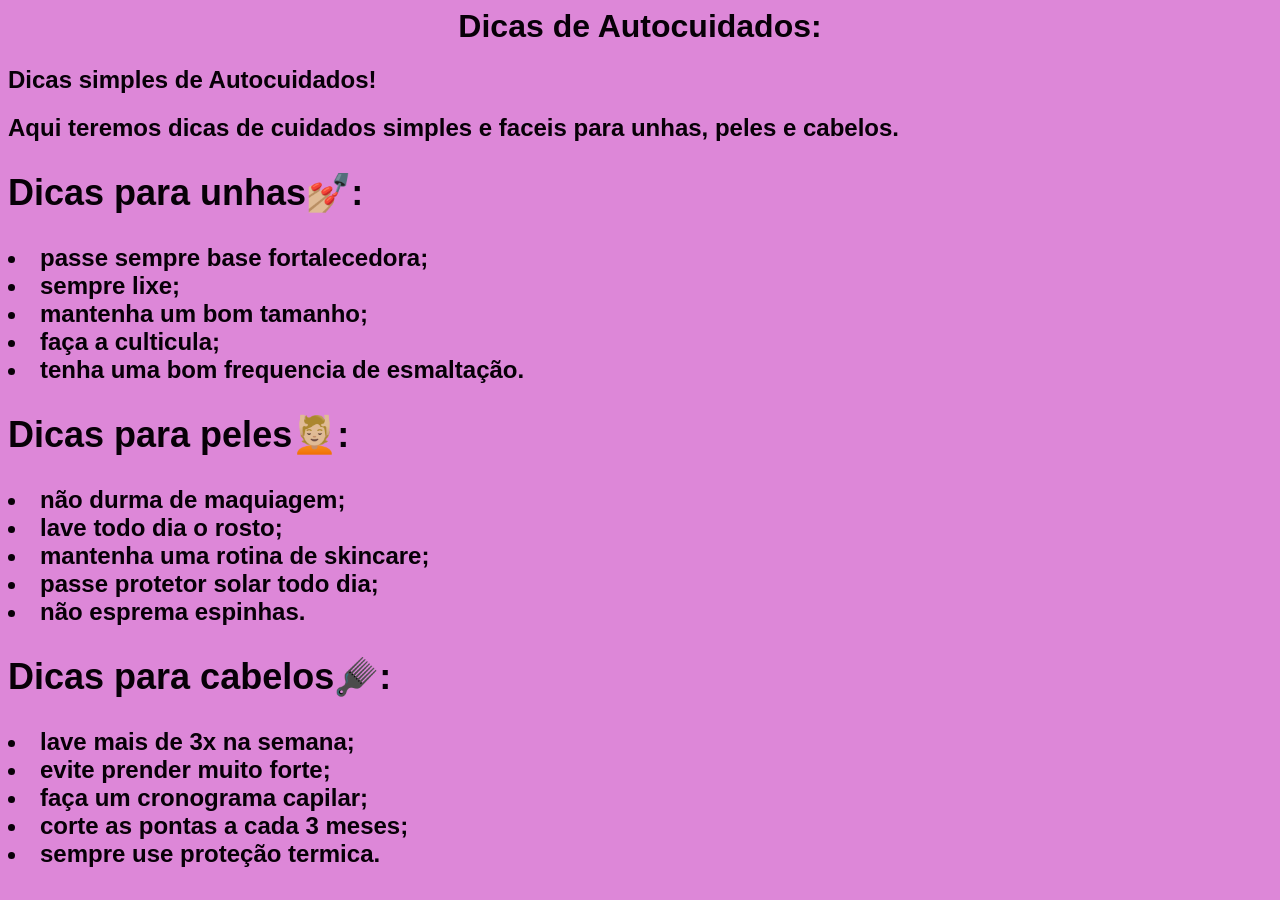
<file: S4_AT1.1_R4_LIMA/index.html>
<DOCTYPE html>
    <html lang="pt-br">
        <head>
    <meta charset="UTF-8"/>
    <meta name="viewport" content="width=device-width, initial-scale=1.0"/>
    <meta name="description" content="Dicas de Autocuidados!"/>

    <title>Dicas de Autocuidados!</title>

        </head>
        <H1><center>Dicas de Autocuidados:</center></H1>

<body style="background-color: rgb(221, 135, 216); color:rgb(8, 0, 8); font-family: Arial, Helvetica, sans-serif;">
    <h2>Dicas simples de Autocuidados!</H2>

        <h2> Aqui teremos dicas de cuidados simples e faceis para unhas, peles e cabelos. <h2>

<section>

<h2> Dicas para unhas💅🏼: </h2>
<li>passe sempre base fortalecedora;</li>
<li>sempre lixe;</li>
<li>mantenha um bom tamanho;</li>
<li>faça a culticula;</li>
<li>tenha uma bom frequencia de esmaltação.</li>


<h2> Dicas para peles💆🏼: </h2>
<li>não durma de maquiagem;</li>
<li>lave todo dia o rosto;</li>
<li>mantenha uma rotina de skincare;</li>
<li>passe protetor solar todo dia;</li>
<li>não esprema espinhas.</li>


<h2> Dicas para cabelos🪮: </h2>
<li>lave mais de 3x na semana;</li>
<li>evite prender muito forte;</li>
<li>faça um cronograma capilar;</li>
<li>corte as pontas a cada 3 meses;</li>
<li>sempre use proteção termica.</li>



</section>


    <body>
    </html>
</file>
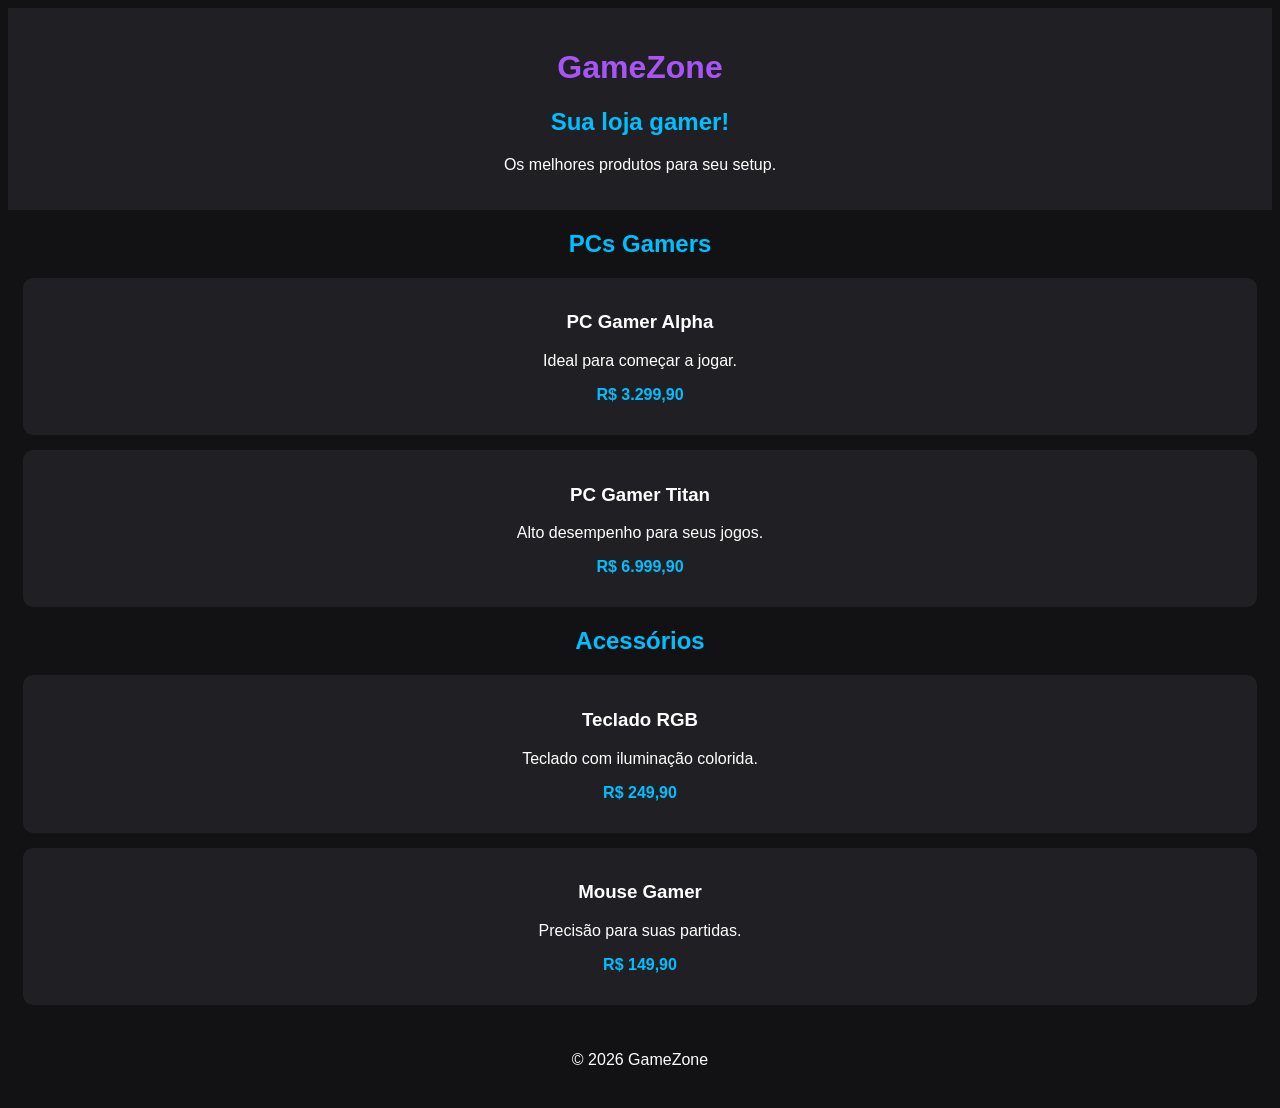
<file: S4_AT2_R4_LIMA/index.html>
<!DOCTYPE html>
<html lang="pt-br">
<head>
    <meta charset="UTF-8">
    <meta name="viewport" content="width=device-width, initial-scale=1.0">
    <title>GameZone</title>

    <style>
        body {
            font-family: Arial;
            background-color: #121214;
            color: white;
            text-align: center;
        }

        header {
            background-color: #202024;
            padding: 20px;
        }

        h1 {
            color: #a855f7;
        }

        h2 {
            color: #00bfff;
        }

        article {
            background-color: #202024;
            margin: 15px;
            padding: 15px;
            border-radius: 10px;
        }

        strong {
            color: #00bfff;
        }

        footer {
            padding: 15px;
        }
    </style>
</head>

<body>

    <header>
        <h1>GameZone</h1>
        <h2>Sua loja gamer!</h2>
        <p>Os melhores produtos para seu setup.</p>
    </header>

    <main>
        <h2>PCs Gamers</h2>

        <article>
            <h3>PC Gamer Alpha</h3>
            <p>Ideal para começar a jogar.</p>
            <p><strong>R$ 3.299,90</strong></p>
        </article>

        <article>
            <h3>PC Gamer Titan</h3>
            <p>Alto desempenho para seus jogos.</p>
            <p><strong>R$ 6.999,90</strong></p>
        </article>

        <h2>Acessórios</h2>

        <article>
            <h3>Teclado RGB</h3>
            <p>Teclado com iluminação colorida.</p>
            <p><strong>R$ 249,90</strong></p>
        </article>

        <article>
            <h3>Mouse Gamer</h3>
            <p>Precisão para suas partidas.</p>
            <p><strong>R$ 149,90</strong></p>
        </article>
    </main>

    <footer>
        <p>&copy; 2026 GameZone</p>
    </footer>

</body>
</html>
</file>
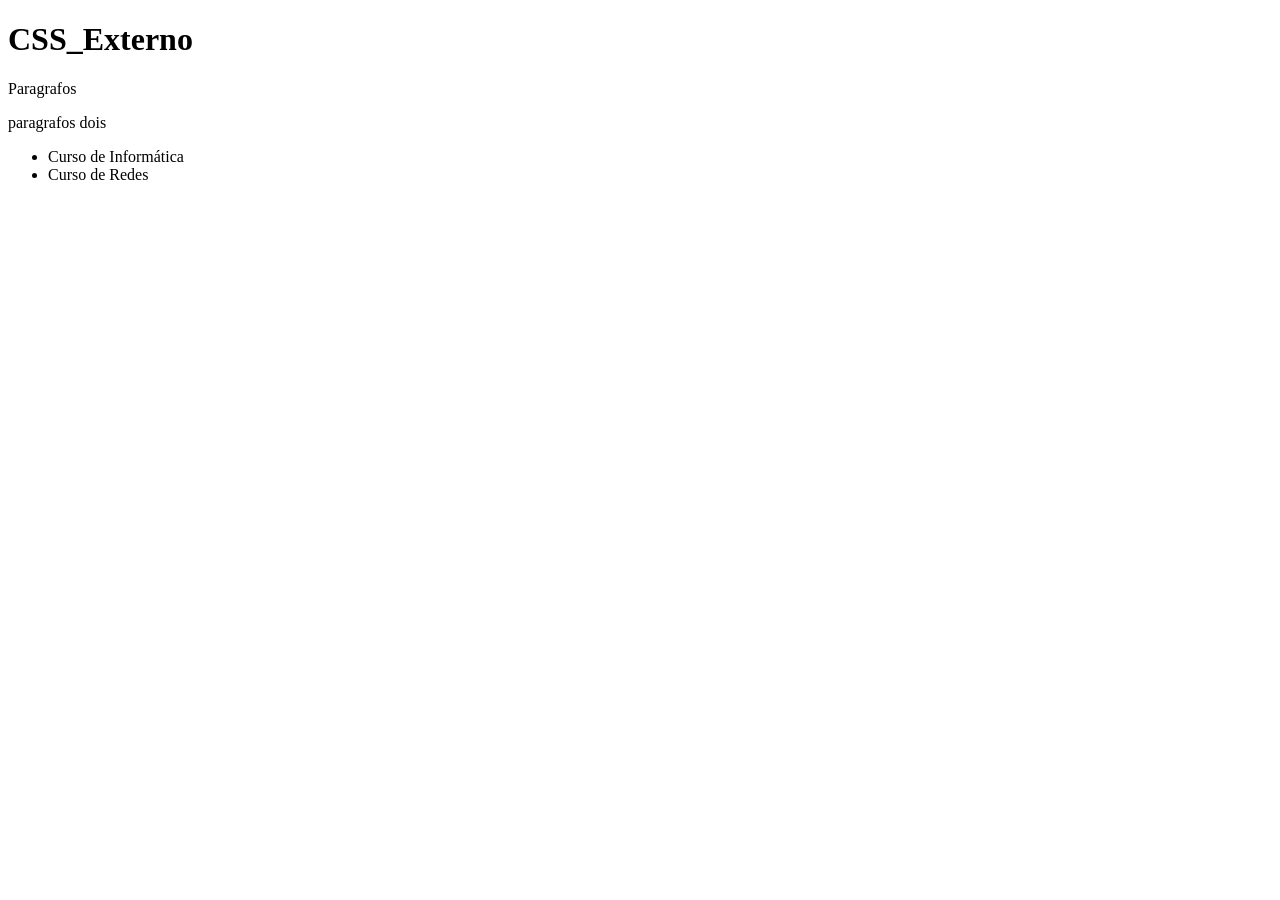
<file: S1_AT3_R1_LIMA/CSSExterno.html>
<!DOCTYPE html>
<html lang="pt-br">
<head>
    <meta charset="UTF-8">
    <meta name="viewport" content="width=device-width, initial-scale=1.0">
    <title>CSS_Externo</title>
    <link rel="styl">
</head>
<body>
    <h1>CSS_Externo</h1>
    <p>Paragrafos</p>
    <p>paragrafos dois</p>
    <div>
    <ul> 
        <li>Curso de Informática</li>
        <li>Curso de Redes</li>
    </ul>
    </div>
</body>
</html>
</file>
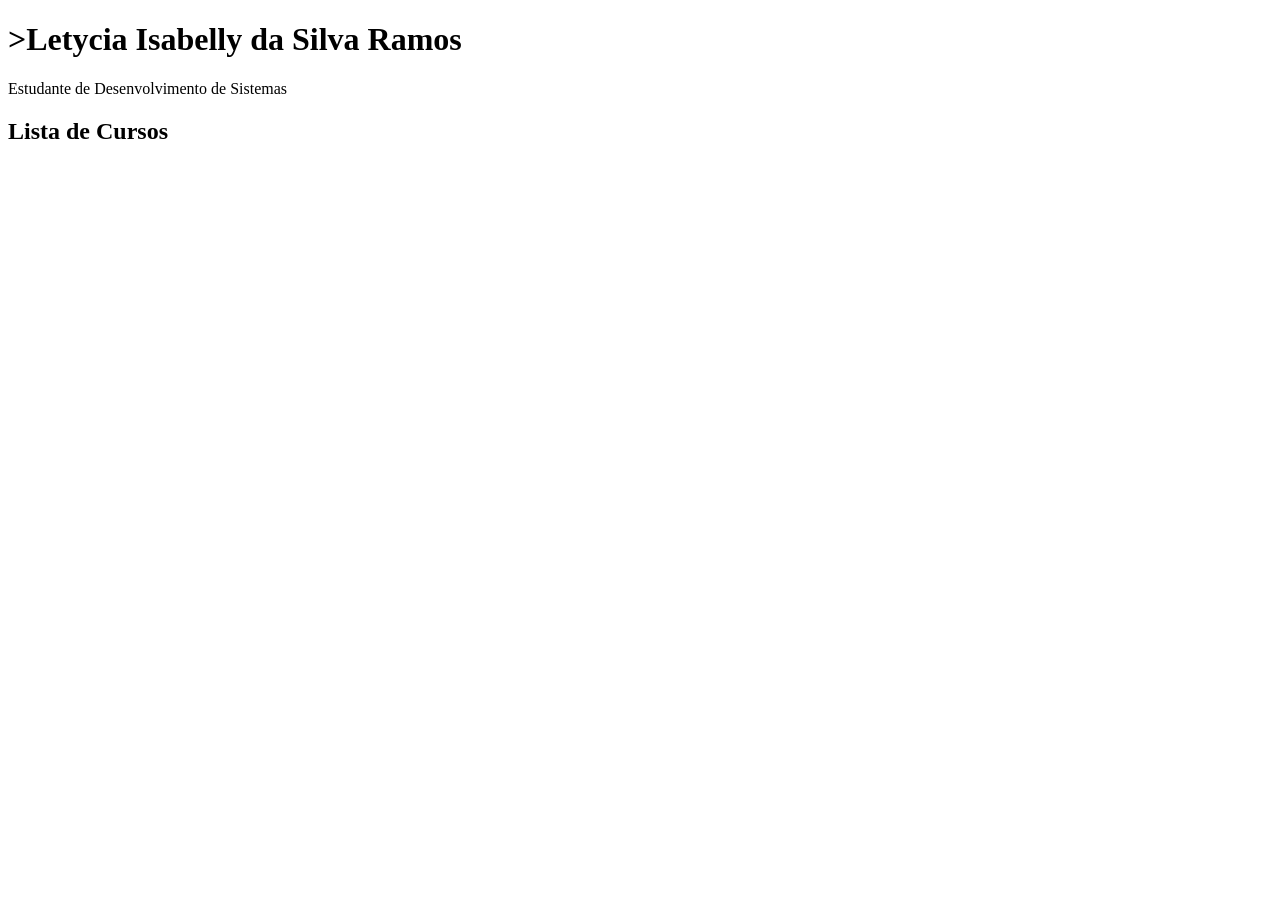
<file: S1_AT3_R1_LIMA/CSSInLINE.html>
<!DOCTYPE html>
<html lang="pt-br">
<head>
    <meta charset="UTF-8">
    <meta name="viewport" content="width=device-width, initial-scale=1.0">
    <meta name="description" content="Página com estilo" >
    <title>Título de Página</title>
</head>
<body>
    <h1>>Letycia Isabelly da Silva Ramos</h1>
    <p style="font: size 3px;;">Estudante de Desenvolvimento de Sistemas</p>
    <h2>Lista de Cursos</h2>
    
</body>
</html>
</file>
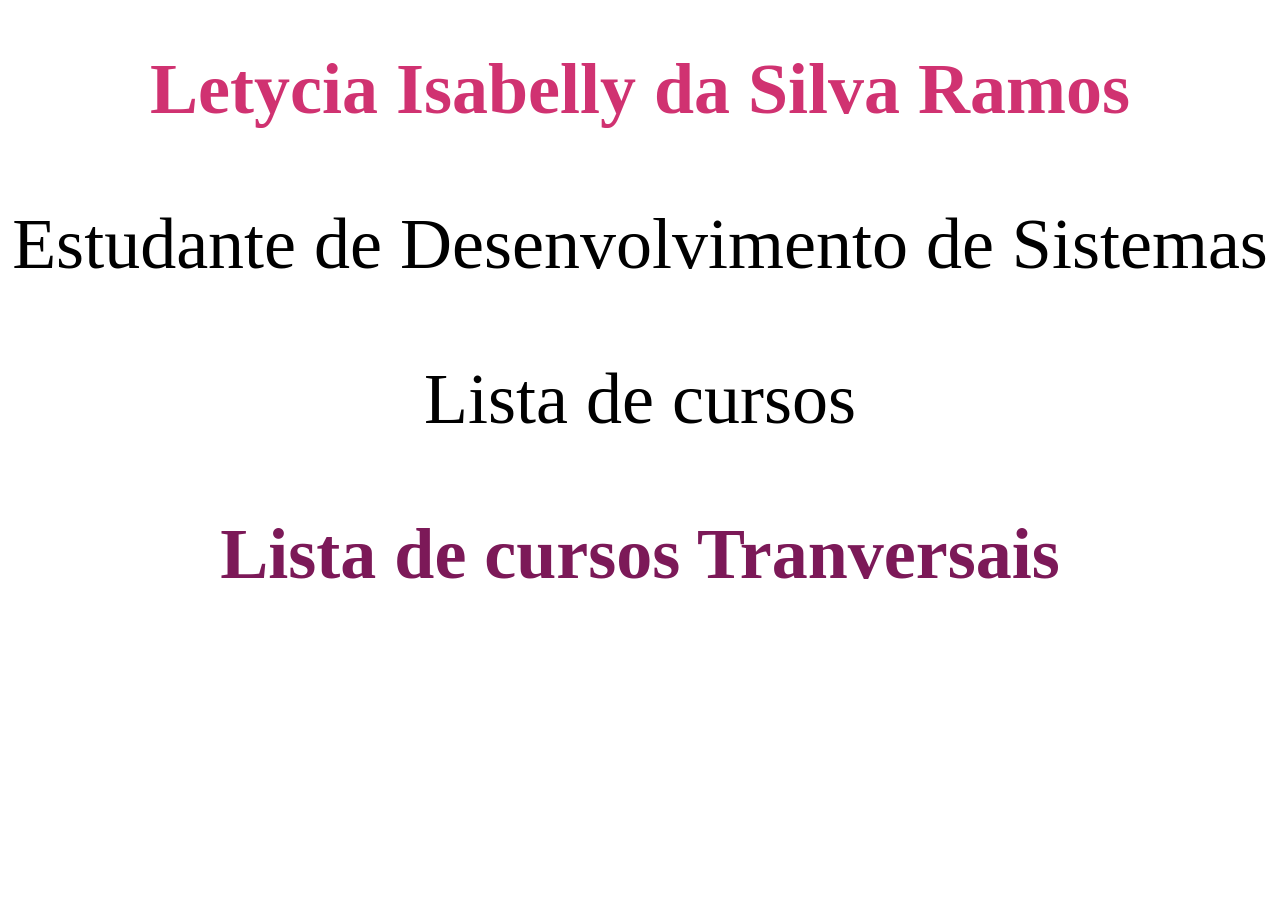
<file: S1_AT3_R1_LIMA/CSSInterno.html>
<!DOCTYPE html>
<html lang="pt-br">
<head>
    <meta charset="UTF-8">
    <meta name="viewport" content="width=device-width, initial-scale=1.0">
    <meta http-equiv="X-UA-Compatible" content="ie=edge">
    <title>CSS_Interno</title>
    <!--Declaração do CSS interno-->
    <style>
        H1{
            color: rgb(208, 50, 113);
            text-align: center;
            font-size: 72px;
        }
        H2{
            color: azure;
            text-align: center;
            font-size: 72px;

        }
        p{
            font-size: 72px;
            text-align: center;
        }
        .fonte{
            color: rgb(124, 25, 88);
        }


    </style>

</head>
<body>
<h1>Letycia Isabelly da Silva Ramos</h1>
<p>Estudante de Desenvolvimento de Sistemas</p>
<p>Lista de cursos</p>
<h2 class="fonte"> Lista de cursos Tranversais</h2>
</body>

</html>
</file>
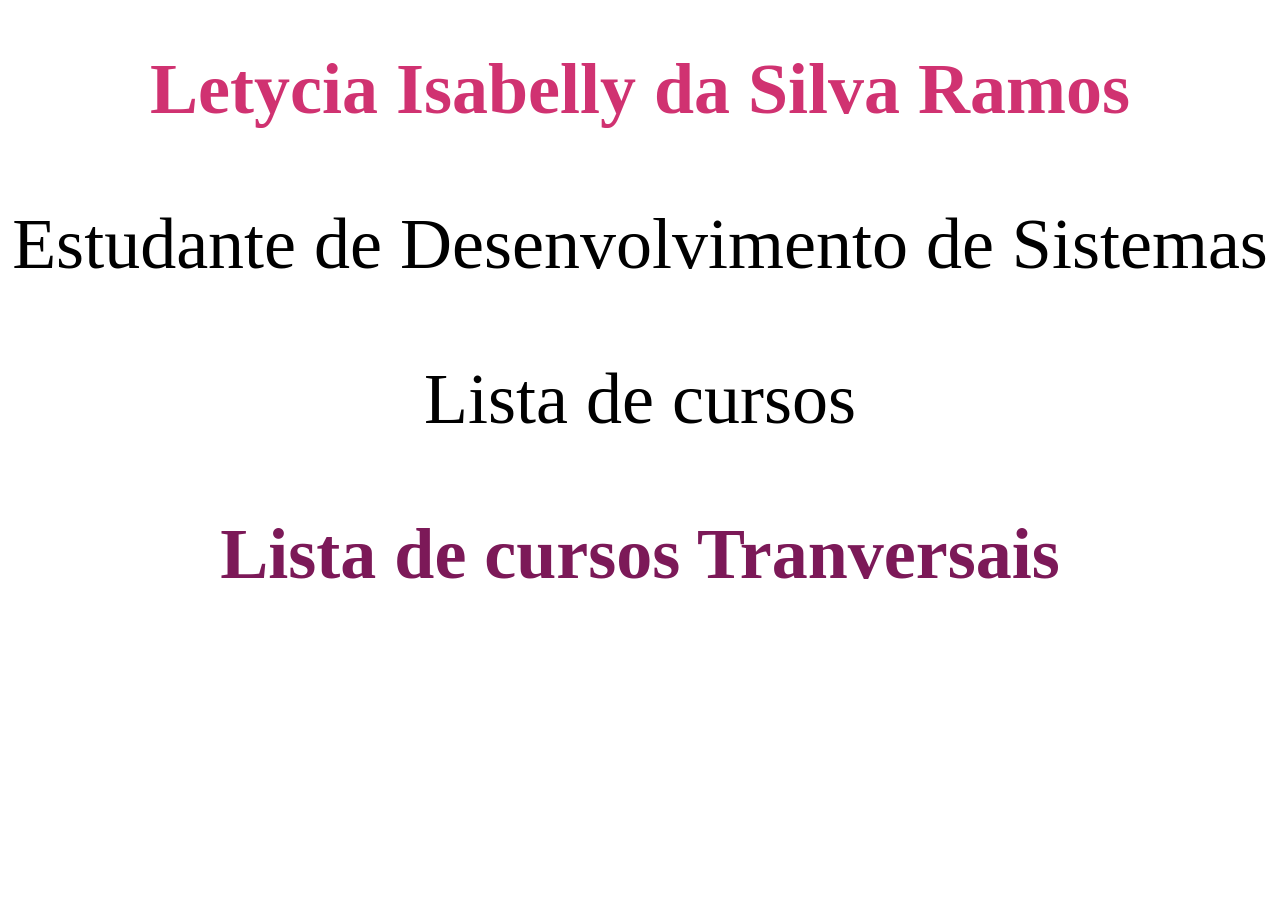
<file: S1_AT3_R1_LIMA/CSSInterno2.html>
<!DOCTYPE html>
<html lang="pt-br">
<head>
    <meta charset="UTF-8">
    <meta name="viewport" content="width=device-width, initial-scale=1.0">
    <meta http-equiv="X-UA-Compatible" content="ie=edge">
    <title>CSS_Interno</title>
    <!--Declaração do CSS interno-->
    <style>
        H1{color: rgb(208, 50, 113); text-align: center;font-size: 72px;}
        H2{color: azure; text-align: center; font-size: 72px;}


        p{font-size: 72px;
            text-align: center;
        }
        .fonte{
            color: rgb(124, 25, 88);
        }


    </style>

</head>
<body>
<h1>Letycia Isabelly da Silva Ramos</h1>
<p>Estudante de Desenvolvimento de Sistemas</p>
<p>Lista de cursos</p>
<h2 class="fonte"> Lista de cursos Tranversais</h2>
</body>
</file>
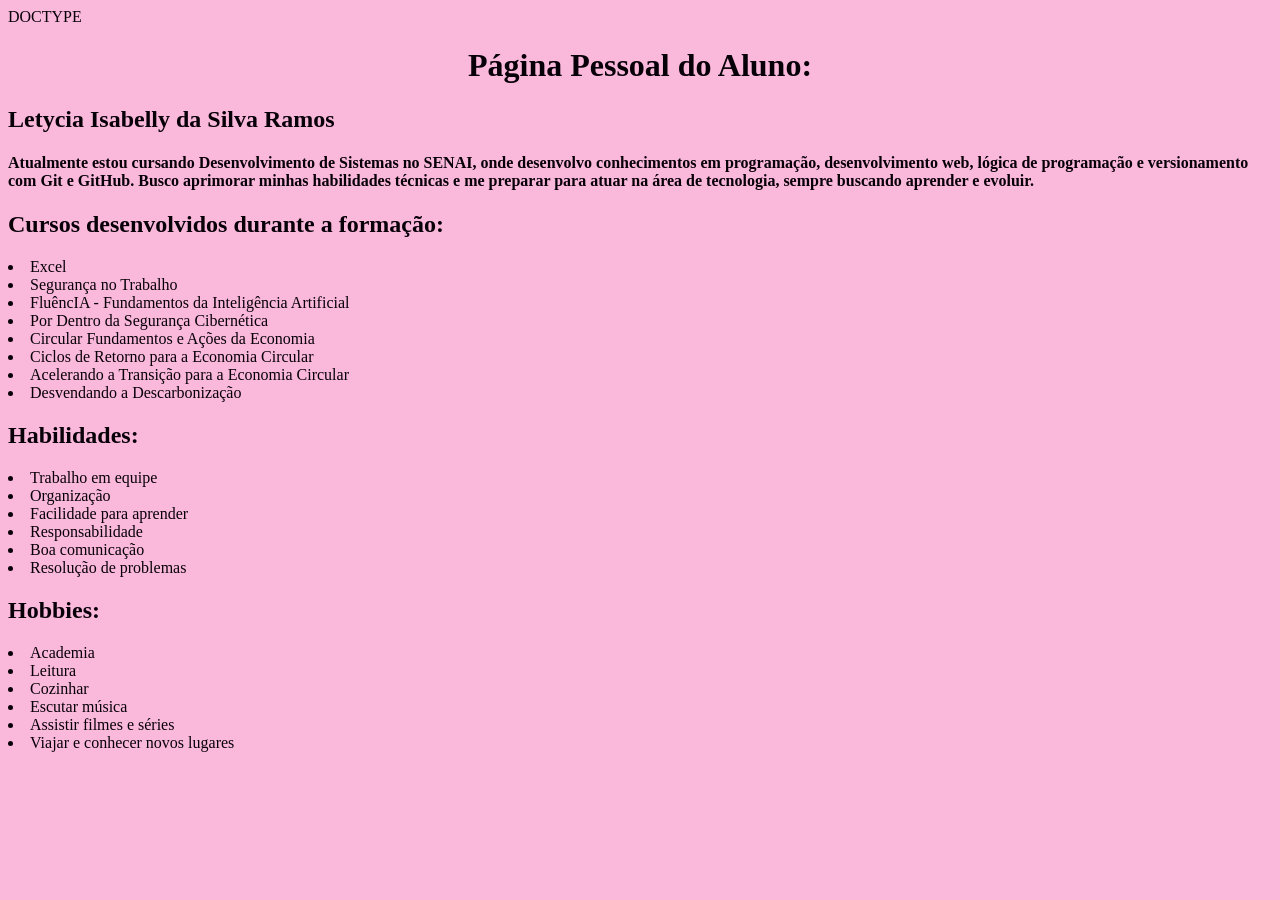
<file: S1_AT3_R1_LIMA/MALDIÇÃO1.HTML>
DOCTYPE <html>
<html lang="pt-br" >  
    <head>
        <title>Ola Mundo sem Maldição!</title>
    <meta charset="UTF-8"/>
    <meta name="viewport" content="width=device-width, initial-scale=1.0"/>
    <meta name="description" content="Ola Mundo sem Maldição!"/>
</head>
<H1><center>Página Pessoal do Aluno:</center></H1>

<body style="background-color: rgb(250, 184, 219); color:rgb(8, 0, 8);">
    <h2>Letycia Isabelly da Silva Ramos</H2>

    <h4>Atualmente estou cursando Desenvolvimento de Sistemas no SENAI, onde desenvolvo conhecimentos em programação, desenvolvimento web, lógica de programação e versionamento com Git e GitHub. Busco aprimorar minhas habilidades técnicas e me preparar para atuar na área de tecnologia, sempre buscando aprender e evoluir.
</h4>
<section>


        <H2>Cursos desenvolvidos durante a formação:</H2>
        <li>Excel</li>
        <li>Segurança no Trabalho</li>
        <li>FluêncIA - Fundamentos da Inteligência Artificial</li>
        <li>Por Dentro da Segurança Cibernética</li>
        <li>Circular Fundamentos e Ações da Economia</li>
        <li>Ciclos de Retorno para a Economia Circular</li>
        <li>Acelerando a Transição para a Economia Circular</li>
        <li>Desvendando a Descarbonização</li>

        
        
        <h2>Habilidades:</h2>
        <li>Trabalho em equipe</li>
        <li>Organização</li>
        <li>Facilidade para aprender</li>
        <li>Responsabilidade</li>
        <li>Boa comunicação</li>
        <li>Resolução de problemas</li>


        
        <h2>Hobbies:</h2>
        <li>Academia</li>
        <li>Leitura</li>
        <li>Cozinhar</li>
        <li>Escutar música</li>
        <li>Assistir filmes e séries</li>
        <li>Viajar e conhecer novos lugares</li>
        




</section>


    </body>
</html>
</file>
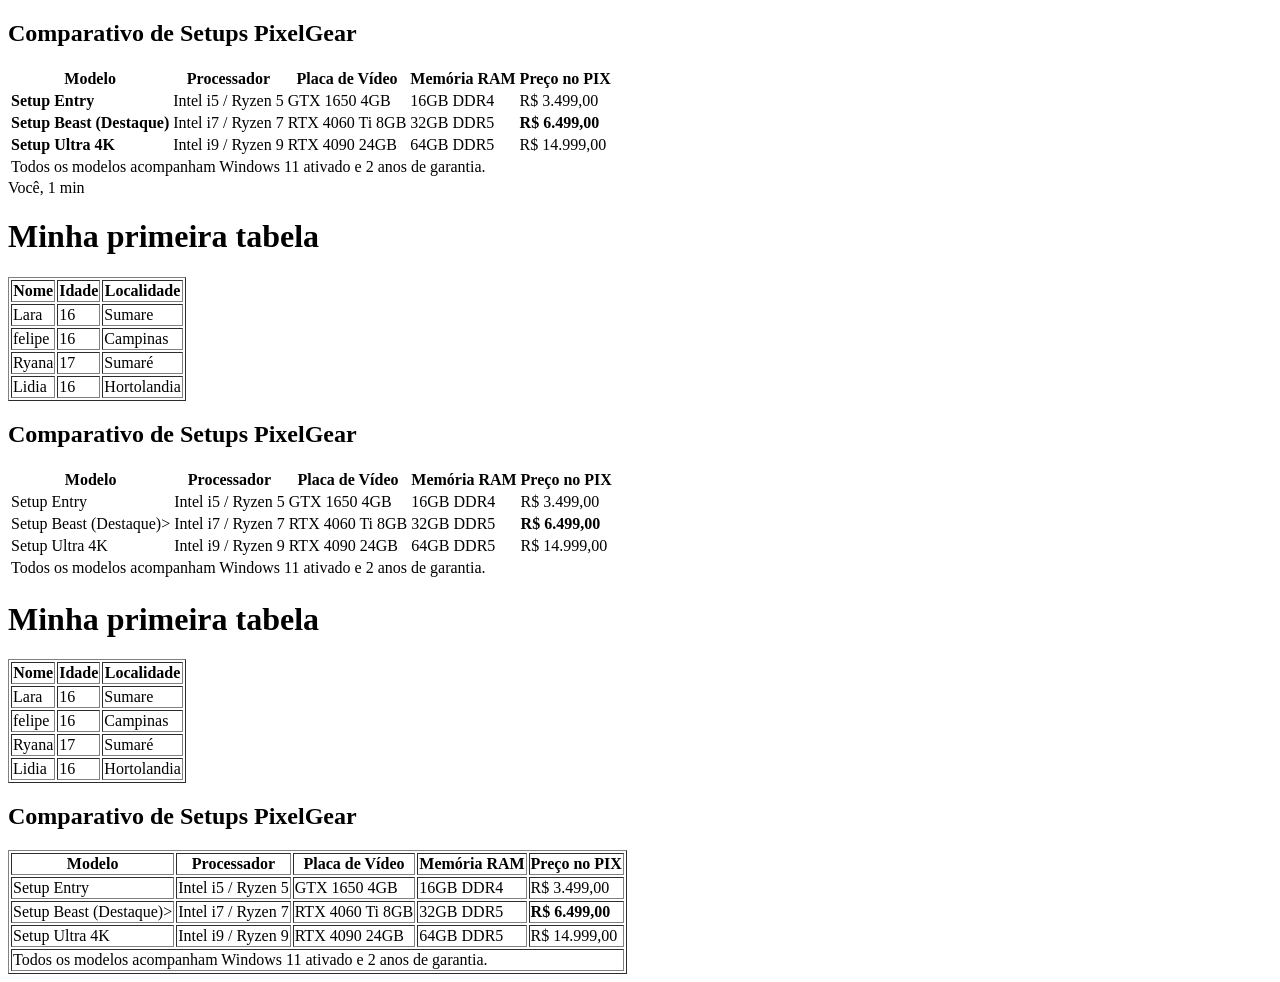
<file: S4_AT2.3_R4_LIMA/teste.html>
<!DOCTYPE html>
<html lang="en">
<head>
    <meta charset="UTF-8">
    <meta name="viewport" content="width=device-width, initial-scale=1.0">
    <title>Document</title>
</head>
<section>
    <h2>Comparativo de Setups PixelGear</h2>
    <table>
        <thead>
            <tr>
                <th>Modelo</th>
                <th>Processador</th>
                <th>Placa de Vídeo</th>
                <th>Memória RAM</th>
                <th>Preço no PIX</th>
            </tr>
        </thead>
        <tbody>
            <tr>
                <td><strong>Setup Entry</strong></td>
                <td>Intel i5 / Ryzen 5</td>
                <td>GTX 1650 4GB</td>
                <td>16GB DDR4</td>
                <td>R$ 3.499,00</td>
            </tr>
            <tr>
                <td><strong>Setup Beast (Destaque)</strong></td>
                <td>Intel i7 / Ryzen 7</td>
                <td>RTX 4060 Ti 8GB</td>
                <td>32GB DDR5</td>
                <td><strong>R$ 6.499,00</strong></td>
            </tr>
            <tr>
                <td><strong>Setup Ultra 4K</strong></td>
                <td>Intel i9 / Ryzen 9</td>
                <td>RTX 4090 24GB</td>
                <td>64GB DDR5</td>
                <td>R$ 14.999,00</td>
            </tr>
        </tbody>
        <tfoot>
            <tr>
                <td colspan="5">
                    Todos os modelos acompanham Windows 11 ativado e 2 anos de garantia.
                </td>
            </tr>
        </tfoot>
    </table>
</section>


Você, 1 min
<!DOCTYPE html>
<html lang="en">
<head>
    <meta charset="UTF-8">
    <meta name="viewport" content="width=device-width, initial-scale=1.0">
    <title>Document</title>
</head>
<body>
            <h1>Minha primeira tabela</h1>
        <table border="1">
            <tr>
                <th>Nome</th>
                <th>Idade</th>
                <th>Localidade</th>
            </tr>
            <tr>
                <td>Lara</td>
                <td>16</td>
                <td>Sumare</td>
            </tr>
            <tr>
                <td>felipe</td>
                <td>16</td>
                <td>Campinas</td>
            </tr>
            <tr>
                <td>Ryana</td>
                <td>17</td>
                <td>Sumaré</td>
            </tr>
            <tr>
                <td>Lidia</td>
                <td>16</td>
                <td>Hortolandia</td>
            </tr>
        </table>
    </body>
<h2>Comparativo de Setups PixelGear</h2>
    <table>
        <thead>
            <tr>
                <th>Modelo</th>
                <th>Processador</th>
                <th>Placa de Vídeo</th>
                <th>Memória RAM</th>
                <th>Preço no PIX</th>
            </tr>
        </thead>
        <tbody>
            <tr>
                <td>Setup Entry</td>
                <td>Intel i5 / Ryzen 5</td>
                <td>GTX 1650 4GB</td>
                <td>16GB DDR4</td>
                <td>R$ 3.499,00</td>
            </tr>
            <tr>
                <td>Setup Beast (Destaque)></td>
                <td>Intel i7 / Ryzen 7</td>
                <td>RTX 4060 Ti 8GB</td>
                <td>32GB DDR5</td>
                <td><strong>R$ 6.499,00</strong></td>
            </tr>
            <tr>
                <td>Setup Ultra 4K</td>
                <td>Intel i9 / Ryzen 9</td>
                <td>RTX 4090 24GB</td>
                <td>64GB DDR5</td>
                <td>R$ 14.999,00</td>
            </tr>
        </tbody>
        <tfoot>
            <tr>
                <td colspan="5">
                    Todos os modelos acompanham Windows 11 ativado e 2 anos de garantia.
                </td>
            </tr>
        </tfoot>
    </table>
</section>
</body>
</html>


<!DOCTYPE html>
<html lang="en">
<head>
    <meta charset="UTF-8">
    <meta name="viewport" content="width=device-width, initial-scale=1.0">
    <title>Document</title>
</head>
<body>
            <h1>Minha primeira tabela</h1>
        <table border="1">
            <tr>
                <th>Nome</th>
                <th>Idade</th>
                <th>Localidade</th>
            </tr>
            <tr>
                <td>Lara</td>
                <td>16</td>
                <td>Sumare</td>
            </tr>
            <tr>
                <td>felipe</td>
                <td>16</td>
                <td>Campinas</td>
            </tr>
            <tr>
                <td>Ryana</td>
                <td>17</td>
                <td>Sumaré</td>
            </tr>
            <tr>
                <td>Lidia</td>
                <td>16</td>
                <td>Hortolandia</td>
            </tr>
        </table>
    </body>
<h2>Comparativo de Setups PixelGear</h2>
    <table border="1">
        <thead>
            <tr>
                <th>Modelo</th>
                <th>Processador</th>
                <th>Placa de Vídeo</th>
                <th>Memória RAM</th>
                <th>Preço no PIX</th>
            </tr>
        </thead>
        <tbody>
            <tr>
                <td>Setup Entry</td>
                <td>Intel i5 / Ryzen 5</td>
                <td>GTX 1650 4GB</td>
                <td>16GB DDR4</td>
                <td>R$ 3.499,00</td>
            </tr>
            <tr>
                <td>Setup Beast (Destaque)></td>
                <td>Intel i7 / Ryzen 7</td>
                <td>RTX 4060 Ti 8GB</td>
                <td>32GB DDR5</td>
                <td><strong>R$ 6.499,00</strong></td>
            </tr>
            <tr>
                <td>Setup Ultra 4K</td>
                <td>Intel i9 / Ryzen 9</td>
                <td>RTX 4090 24GB</td>
                <td>64GB DDR5</td>
                <td>R$ 14.999,00</td>
            </tr>
        </tbody>
        <tfoot>
            <tr>
                <td colspan="5">
                    Todos os modelos acompanham Windows 11 ativado e 2 anos de garantia.
                </td>
            </tr>
        </tfoot>
    </table>
</section>
</body>
</html>
</file>
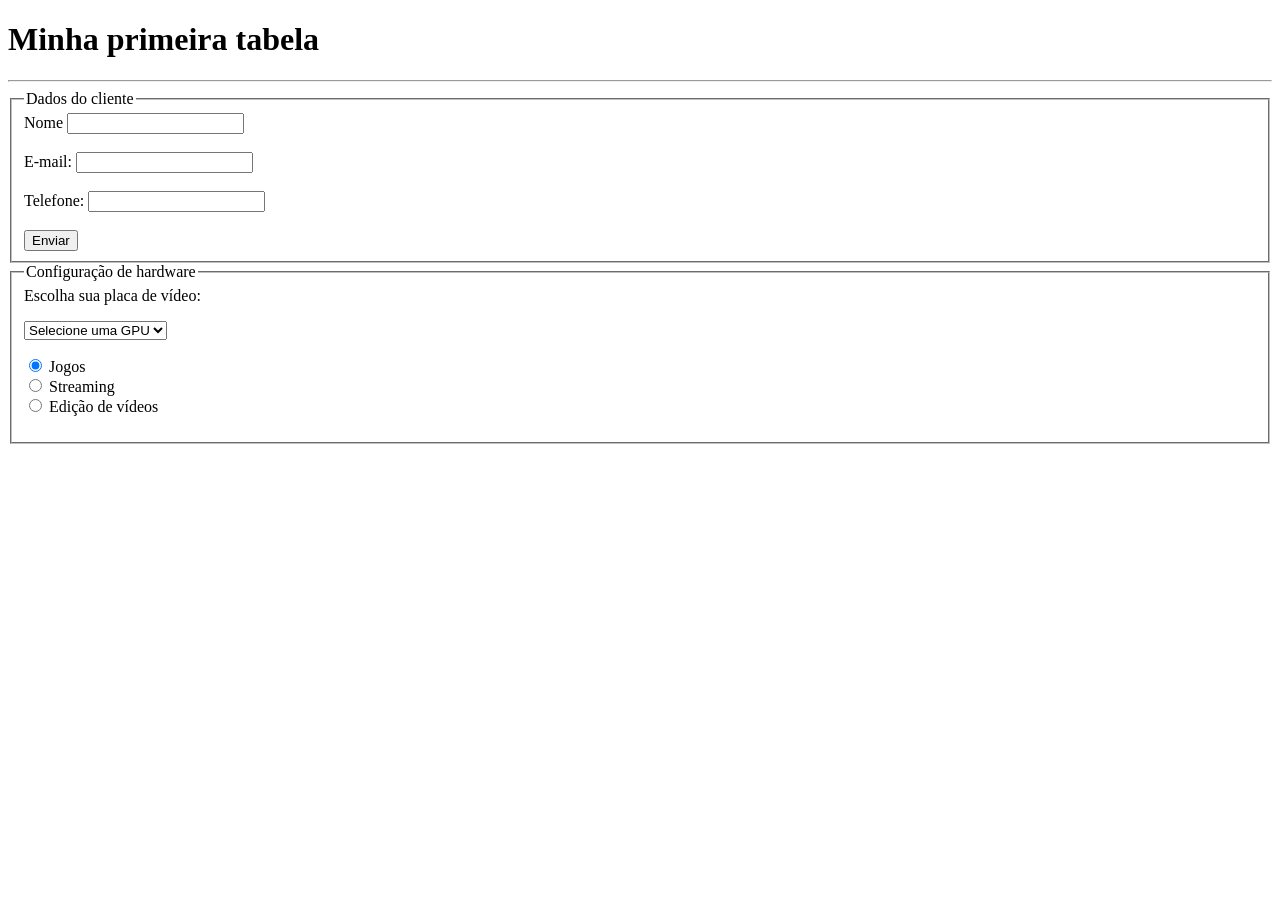
<file: Tabelas/tabela1.html>
<!DOCTYPE html>
<html lang="en">
<head>
    <meta charset="UTF-8">
    <meta name="viewport" content="width=device-width, initial-scale=1.0">
    <title>Minha primeira tabela</title>
</head>
<body>
    <h1>Minha primeira tabela</h1>
    <hr>
    <!-- Fieldset: dados dos clientes -->
    <fieldset>
        <legend>Dados do cliente</legend>
        <form action="">
            <label for="nome">Nome</label>
            <input type="text" name="nome" id="nome">
            <br><br>
            <label for="email">E-mail:</label>
            <input type="email" name="email" id="email">
            <br><br>
            <label for="telefone">Telefone:</label>
            <input type="tel" name="telefone" id="telefone">
            <br><br>
            <input type="submit" value="Enviar">
        </form>
    </fieldset>
    <!-- Configuração de hardware -->
        <fieldset>
            <legend>Configuração de hardware</legend>
            <label for="gpu">Escolha sua placa de vídeo:</label>
            <p>
            <select name="gpu" id="gpu" required>
                <option value="">Selecione uma GPU</option>
                <option value="gtx1060">NVIDIA GTX 1060</option>
                <option value="gtx1070">GTX 1070</option>
                <option value="gtx1080">GTX 1080</option>
            </select>
        </p>
        <p>
        <input type="radio" name="jogos" id="jogos" value="jogos" checked>
        <label for="jogos">Jogos</label><br>
        <input type="radio" name="streaming" id="objetivo" value="streaming">
        <label for="streaming">Streaming</label><br>
        <input type="radio" name="objetivo" id="trabalho" value="trabalho">
        <label for="trabalho">Edição de vídeos</label><br>
        </p>
        </fieldset>
    </fieldset>
</body>
</html>
</file>
